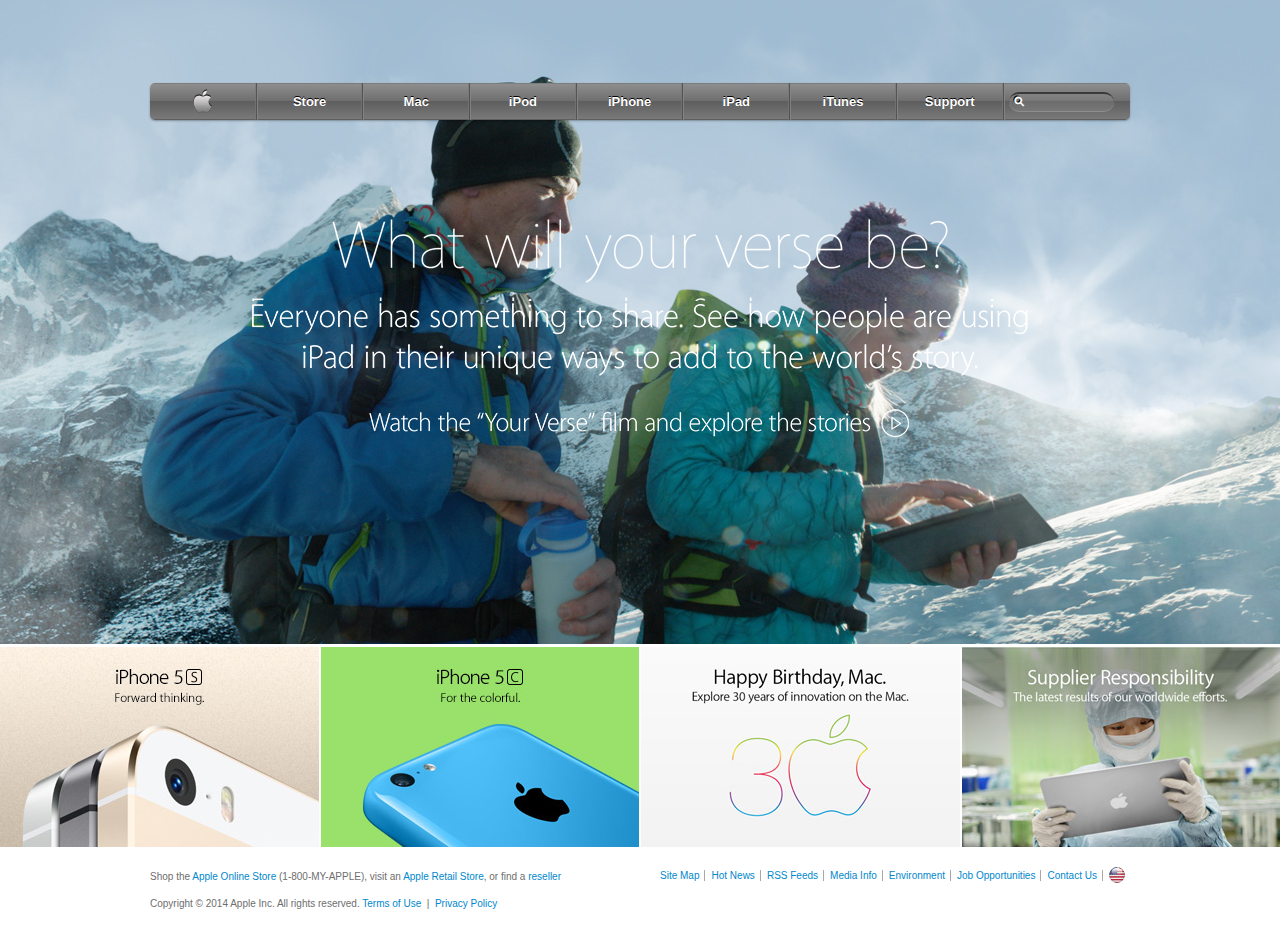
<file: index.html>
<!DOCTYPE html>
<html lang="en" dir="ltr">
  <head>
    <meta charset="utf-8">
    <link rel="stylesheet" href="style.css">
    <title>Apple</title>
  </head>


  <body>
    <div class="main-wrapper">
      <div class="main">
        <div class="nav">
          <ul class="nav-list">
            <li class="odd-one-out" id="apple"><img src="./images/apple.png" alt=""></li>
            <li>Store</li>
            <li>Mac</li>
            <li>iPod</li>
            <li>iPhone</li>
            <li>iPad</li>
            <li>iTunes</li>
            <li>Support</li>
            <li class="odd-one-out" id="search"><input class="search-field" type="search"><span>&#9906;</span></li>
          </ul>
        </div>

        <div class="texts">
          <div class="title">
            <img src="./images/your_verse_title_small.png" alt="">
          </div>
          <div class="subhead">
            <img src="./images/your_verse_subhead_small.png" alt="">
          </div>
          <div class="play-wrapper">
            <img id="play" src="./images/cta_your_verse_27pt.png" alt="">
          </div>
        </div>
      </div>
    </div>

    <section class="promos">
      <div class="promo p01">
        <img src="./images/promo_iphone5s.jpg" alt="">
      </div>
      <div class="promo p02">
        <img src="./images/promo_iphone5c.jpg" alt="">
      </div>
      <div class="promo p03">
        <img src="./images/promo_30_years.jpg" alt="">
      </div>
      <div class="promo p04">
        <img src="./images/promo_supplier_responsibility.jpg" alt="">
      </div>
    </section>

    <footer>
      <div class="footer-left">
        <p>Shop the <a href="https://web.archive.org/web/20140301004610/http://store.apple.com/us">Apple Online Store</a> (1-800-MY-APPLE), visit an <a href="https://web.archive.org/web/20140301004610/http://www.apple.com/retail/">Apple Retail Store</a>, or find a <a href="https://web.archive.org/web/20140227024552/http://www.apple.com/buy/">reseller</a></p>
        <p>Copyright © 2014 Apple Inc. All rights reserved. <a href="https://web.archive.org/web/20140301004610/http://www.apple.com/legal/">Terms of Use</a>&nbsp; | &nbsp;<a href="https://web.archive.org/web/20140227030722/http://www.apple.com/privacy/">Privacy Policy</a></p>
      </div>
      <div class="footer-right">
        <ul class="link-list">
          <li><a href="">Site Map</a></li>
          <li><a href="">Hot News</a></li>
          <li><a href="">RSS Feeds</a></li>
          <li><a href="">Media Info</a></li>
          <li><a href="">Environment</a></li>
          <li><a href="">Job Opportunities</a></li>
          <li><a href="">Contact Us</a></li>
          <li><a id="usa" href=""><img src="./images/usa.png" alt=""></a></li>
        </ul>
      </div>
    </footer>
  </body>
</html>
</file>
<file: style.css>
/* http://meyerweb.com/eric/tools/css/reset/
   v2.0 | 20110126
   License: none (public domain)
*/

html, body, div, span, applet, object, iframe,
h1, h2, h3, h4, h5, h6, p, blockquote, pre,
a, abbr, acronym, address, big, cite, code,
del, dfn, em, img, ins, kbd, q, s, samp,
small, strike, strong, sub, sup, tt, var,
b, u, i, center,
dl, dt, dd, ol, ul, li,
fieldset, form, label, legend,
table, caption, tbody, tfoot, thead, tr, th, td,
article, aside, canvas, details, embedsty
figure, figcaption, footer, header, hgroup,
menu, nav, output, ruby, section, summary,
time, mark, audio, video {
	border: 0;
	font-size: 100%;
	margin: 0;
	padding: 0;
	vertical-align: baseline;
}
/* HTML5 display-role reset for older browsers */
article, aside, details, figcaption, figure,
footer, header, hgroup, menu, nav, section {
	display: block;
}
body {
	line-height: 1;
}
ol, ul {
	list-style: none;
}
blockquote, q {
	quotes: none;
}
blockquote:before, blockquote:after,
q:before, q:after {
	content: '';
	content: none;
}

body {
	box-sizing: border-box;
	overflow: hidden;
}

/* NAV BAR-------------------------------------------------- */

.nav {
	background: -webkit-gradient(linear, left top, left bottom, from(#757575), color-stop(4%, #8d8d8d), color-stop(50%, #6d6d6d), color-stop(50%, #5e5e5e), color-stop(97%, #797979), to(#484848));
	background: linear-gradient(#757575, #8d8d8d 4%, #6d6d6d 50%, #5e5e5e 50%, #797979 97%, #484848 100%);
	border-radius: 5px;
	box-shadow: rgba(0,0,0,0.3) 0 1px 2px;
	color: white;
	font-family: sans-serif;
	font-size: 13px;
	font-weight: bold;
	height: 37px;
	margin: 0 auto;
	position: relative;
	text-shadow: 0 -1.2px black;
	top: 83px;
	width: 980px;
	z-index: 10;
}

#apple {
	background: -webkit-gradient(linear, left top, right top, from(rgba(0,0,0,0)), color-stop(99%, rgba(0,0,0,0)), color-stop(99%, rgba(135,135,135,0.8)), to(rgba(95,95,95,0.5)));
	background: linear-gradient(to right, rgba(0,0,0,0), rgba(0,0,0,0) 99%, rgba(135,135,135,0.8) 99%, rgba(95,95,95,0.5) 100%);
}

#apple img {
	width: 23px;
	-webkit-filter: drop-shadow(0 -0.5px black);
	        filter: drop-shadow(0 -0.5px black);
}

.nav-list {
	display: -webkit-box;
	display: flex;
	height: 100%;
	width: 100%;
	-webkit-box-pack: center;
	        justify-content: center;
	-webkit-box-align: center;
	        align-items: center;
}

.nav-list li {
	height: 100%;
	display: -webkit-box;
	display: flex;
	-webkit-box-pack: center;
	        justify-content: center;
	-webkit-box-align: center;
	        align-items: center;
	padding-left: 1px;
	padding-right: 1px;
}

.nav-list li:not(.odd-one-out) {
		background: -webkit-gradient(linear, left top, right top, from(rgba(135,135,135,.8)), color-stop(1.1%, rgba(135,135,135,.8)), color-stop(1.1%, rgba(0,0,0,0)), color-stop(99%, rgba(0,0,0,0)), color-stop(99%, rgba(135,135,135,0.8)), to(rgba(95,95,95,0.5)));
		background: linear-gradient(to right, rgba(135,135,135,.8), rgba(135,135,135,.8) 1.1%, rgba(0,0,0,0) 1.1%, rgba(0,0,0,0) 99%, rgba(135,135,135,0.8) 99%, rgba(95,95,95,0.5) 100%);
}

.nav-list li:not(#search) {
-webkit-box-flex: 1;
				flex: 1;
}

.nav-list li:not(#apple) {
	border-left: 0.5px solid rgba(71,71,71,.74);
}

.nav-list li:not(#search):hover {
	background: -webkit-gradient(linear, left top, right top, from(rgba(0,0,0,.25)), color-stop(3%, rgba(0,0,0,.3)), color-stop(12%, rgba(0,0,0,.4)));
	background: linear-gradient(to right, rgba(0,0,0,.25), rgba(0,0,0,.3) 3%, rgba(0,0,0,.4) 12%);
}

#search {
	-webkit-box-flex: 1.2;
	        flex: 1.2;
	background: -webkit-gradient(linear, left top, right top, from(rgba(135,135,135,.8)), color-stop(1.1%, rgba(135,135,135,.8)), color-stop(1.1%, rgba(0,0,0,0)), to(rgba(0,0,0,0)));
	background: linear-gradient(to right, rgba(135,135,135,.8), rgba(135,135,135,.8) 1.1%, rgba(0,0,0,0) 1.1%, rgba(0,0,0,0) 100%);
}

#search:focus {
	-webkit-box-flex: 3;
	        flex: 3;
}

#search span {
	color: white;
	-webkit-transform: rotate(-45deg);
	        transform: rotate(-45deg);
	position: relative;
	right: 100px;
	-webkit-transition-duration: 0.5s;
	        transition-duration: 0.5s;
}

input {
	background-color: rgba(166,165,166,.2);
	border-bottom: 1px solid #8d8d8d;
	border-left: none;
	border-radius: 10px;
	border-right: none;
	border-top: 2px solid #393939;
	text-shadow: 0 1px 1px black;
	-webkit-transition-property: width, background-color;
	transition-property: width, background-color;
	-webkit-transition-duration: 0.5s;
	        transition-duration: 0.5s;
	width: 105px;
}

input:focus {
	background-color: white;
	outline: none;
	width: 170px;
}

input:focus ~ span {
	color: #585555 !important;
	right: 165px !important;
	text-shadow: none !important;
	-webkit-transition-duration: 0.5s;
	        transition-duration: 0.5s;
}

.search-field {
	padding-left: 20px;
}

/* HERO-------------------------------------------------------- */

a,
img {
	cursor: pointer;
}

a {
	text-decoration: none;
}

a:hover {
	text-decoration: underline;
}

.main-wrapper {
	height: 644px;
	margin: 0 auto;
	max-width: 1440px;
	min-width: 1020px;
	position: relative;
}

.main {
	background-image: url(./images/hero.jpg);
	background-position: center 644px;
	height: 100%;
	left: 10%;
	overflow: hidden;
	position: relative;
	width: inherit;
	-webkit-transform: translateX(-10%);
					transform: translateX(-10%);
}

.texts {
	margin: 0 auto;
	position: relative;
	top: 160px;
	width: 980px;
}

.title,
.subhead {
	display: block;
	height: 100px;
	width: 100%;
}

.play-wrapper {
	height: 32px;
	overflow: hidden;
	position: relative;
	text-align: center;
	top: 10px;
	width: 980px;
}

#play {
	height: 64px;
	width: 100%;
	-o-object-fit: cover;
	   object-fit: cover;
}

#play:hover {
	-webkit-transform: translateY(-50%);
	        transform: translateY(-50%);
}

/* PROMOS--------------------------------------------------------- */

.promos {
	display: -webkit-box;
	display: flex;
	margin: 0 auto;
	max-width: 1440px;
	min-width: 1020px;
	position: relative;
	-webkit-box-pack: justify;
	        justify-content: space-between;
}

.promo {
	height: 100%;
	margin-top: 3px;
	max-width: 358px;
	min-width: 255px;
	overflow: hidden;
}

.p01,
.p02,
.p03 {
	margin-right: 2px;
}

.promo img {
	height: 100%;
	left: 50%;
	position: relative;
	-webkit-transform: translateX(-50%);
	        transform: translateX(-50%);
}

/* FOOTER----------------------------------------------------- */

footer {
	color: #6e6e6e;
	display: grid;
	grid-template-columns: 1fr 490px 490px 1fr;
	height: 55px;
	margin: 13px auto;
	position: relative;
}

.footer-left {
	display: -webkit-box;
	display: flex;
	grid-column: 2 / 3;
	-webkit-box-align: start;
	        align-items: flex-start;
	justify-content: space-around;
	-webkit-box-orient: vertical;
	-webkit-box-direction: normal;
	        flex-direction: column;

}

.footer-right {
	grid-column: 3 / 4;
	margin-left: 20px;
	margin-top: 4px;
}

p,
.link-list li {
	font-family: sans-serif;
	font-size: 10px;
}

.link-list a {
  color: #08C;
	padding-right: 5px;
}

footer a {
	color: #08C;
}

.link-list a:not(#usa) {
	border-right: 1px solid darkgrey;
}

.link-list {
	display: flex;
	display: -webkit-box;
	text-align: center;
	-webkit-box-pack: justify;
	        					justify-content: space-between;
	-webkit-box-align: center;
				align-items: center;
	width: 100%;
}

#usa img {
	height: auto;
	width: 16px;
}
</file>
